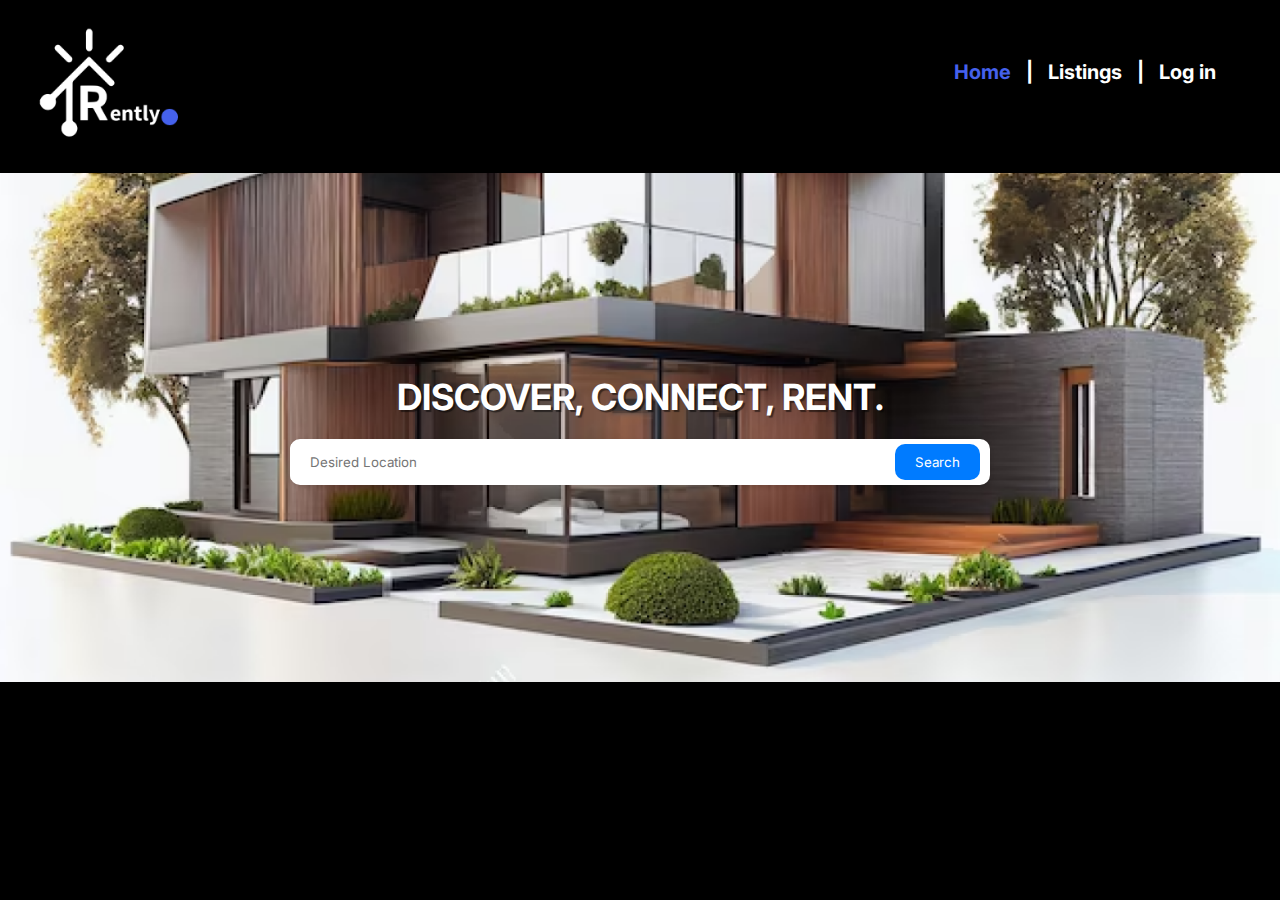
<file: redo/index.html>
<!DOCTYPE html>
<html lang="en">
<head>
    <meta charset="UTF-8">
    <meta name="viewport" content="width=device-width, initial-scale=1.0">
    <title>Rently</title>
    <link rel="stylesheet" href="/redo/style.css">
    <link href='https://unpkg.com/boxicons@2.1.4/css/boxicons.min.css' rel='stylesheet'>
</head>
<body>
    <header>
        <!-- Your header content goes here -->
        <div class="nav-elements">
            <div class="logo">
                <img src="/redo/image/logo.png" alt="Website Logo" href="/redo/index.html">
            </div>

            <div class="bx bx-menu" id="menu-icon"></div>

            <div class="nav_links">
                <a href="#home" class="active">Home</a>
                <a>|</a>
                <a href="/redo/listings.html">Listings</a>
                <a>|</a>
                <!-- <a href="#">Bookings</a>
                <a>|</a>
                <a href="#">Reviews</a>
                <a>|</a> -->
                <a href="#">Log in</a>
            </div>
    </header>
    <main>
        <!-- Your main content goes here -->
        <div class="image">
            <img
              class="modern-residential"
              src="/img/Bg.png"
            />
        </div>

        <!-- <div class="bg-text">FIND YOUR PLACE.</div>
        </div> -->
        <div class="center-container">
            <div class="bg-text-container">
                <div class="bg-text">Discover, Connect, Rent.</div>
            </div>
            <div class="search-box">
                <div class="input-container">
                    <input type="text" placeholder="Desired Location">
                    <button>Search</button>
                </div>
            </div>
        </div>
        
        <!-- <div class="bg-text-container">
            <div class="bg-text">Discover Connect Rent.</div>
        </div>
        <div class="search-box">
            <div class="input-container">
            <input type="text" placeholder="Desired Location">
            <button>Search</button>
            </div> -->

        
    </main>
    <footer>
        <!-- Your footer content goes here -->
    </footer>
</body>
</html>
</file>
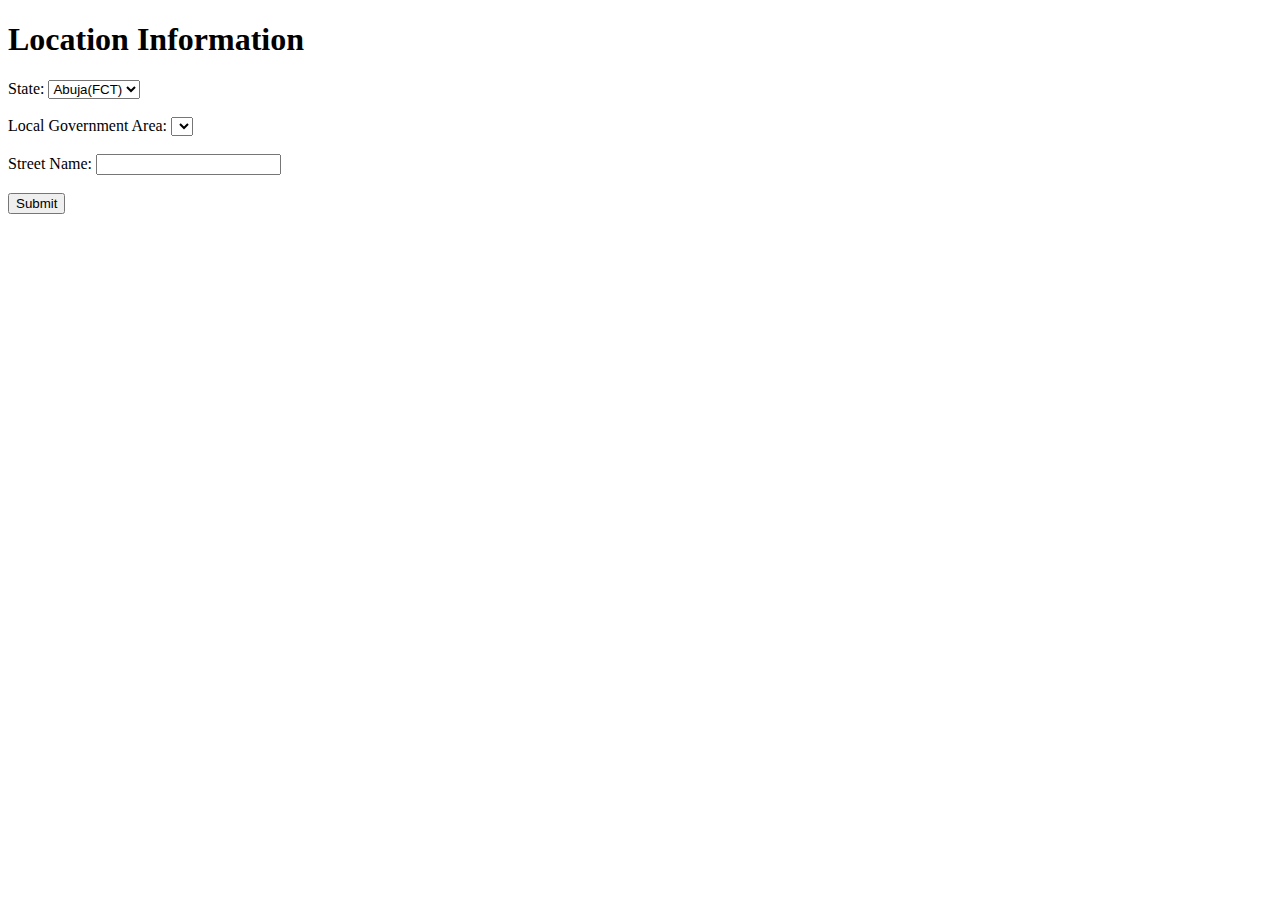
<file: listing.html>
<!DOCTYPE html>
<html>
<head>
    <title>Location Form</title>
</head>
<body>
    <h1>Location Information</h1>
    <form>
        <label for="state">State:</label>
        <select id="state" name="state">
            <!-- State options will be populated dynamically -->
        </select>
        <br><br>

        <label for="lga">Local Government Area:</label>
        <select id="lga" name="lga">
            <!-- LGAs will be populated dynamically based on the selected state -->
        </select>
        <br><br>

        <label for="street">Street Name:</label>
        <input type="text" id="street" name="street">
        <br><br>

        <input type="submit" value="Submit">
    </form>

    <script>
        const stateSelect = document.getElementById('state');
        const lgaSelect = document.getElementById('lga');

        const states = ["Abuja(FCT)", "Abia", "Adamawa", "Akwa Ibom", "Anambra", "Bauchi", "Bayelsa", "Benue", "Borno", "Cross River",
                        "Delta", "Ebonyi", "Edo", "Ekiti", "Enugu", "Gombe", "Imo", "Jigawa", "Kaduna", "Kano", "Katsina",
                        "Kebbi", "Kogi", "Kwara", "Lagos", "Nasarawa", "Niger", "Ogun", "Ondo", "Osun", "Oyo", "Plateau",
                        "Rivers", "Sokoto", "Taraba", "Yobe", "Zamfara"];

        // Populate states dropdown
        states.forEach(state => {
            const option = document.createElement('option');
            option.value = state;
            option.textContent = state;
            stateSelect.appendChild(option);
        });

        const lgasByState = {
            "Abuja(FCT)": ["Central Business District", "Garki", "Wuse", "Maitama", "Asokoro", "Utako", "Jabi",
                           "Gwarimpa", "Karu", "Kubwa", "Nyanya"],
            "Abia": ["Aba North", "Aba South", "Arochukwu", "Bende", "Ikwuano", "Isiala Ngwa North", "Isiala Ngwa South",
                        "Isuikwuato", "Obingwa", "Ohafia", "Osisioma Ngwa", "Ugwunagbo", "Ukwa East", "Ukwa West",
                        "Umuahia North", "Umuahia South", "Umu Nneochi"],
            "Adamawa": ["Demsa", "Fufore", "Ganye", "Girei", "Gombi", "Guyuk", "Hong", "Jada", "Lamurde", "Madagali",
                        "Maiha", "Mayo-Belwa", "Michika", "Mubi North", "Mubi South", "Numan", "Shelleng", "Song",
                        "Toungo", "Yola North", "Yola South"],
            "Akwa Ibom": ["Abak", "Eastern Obolo", "Eket", "Esit Eket", "Essien Udim", "Etim Ekpo", "Etinan", "Ibeno",
                        "Ibesikpo Asutan", "Ibiono Ibom", "Ika", "Ikono", "Ikot Abasi", "Ikot Ekpene", "Ini", "Itu",
                        "Mbo", "Mkpat Enin", "Nsit Atai", "Nsit Ibom", "Nsit Ubium", "Obot Akara", "Okobo", "Onna",
                        "Oron", "Oruk Anam", "Ukanafun", "Udung Uko", "Uruan", "Urue-Offong/Oruko", "Uyo"],
            "Anambra": ["Aguata", "Anambra East", "Anambra West", "Anaocha", "Awka North", "Awka South", "Ayamelum",
                        "Dunukofia", "Ekwusigo", "Idemili North", "Idemili South", "Ihiala", "Njikoka", "Nnewi North",
                        "Nnewi South", "Ogbaru", "Onitsha North", "Onitsha South", "Orumba North", "Orumba South", "Oyi"],
            "Bauchi": ["Alkaleri", "Bauchi", "Bogoro", "Darazo", "Dass", "Gamawa", "Ganjuwa", "Giade", "Itas/Gadau",
                        "Jama'are", "Katagum", "Kirfi", "Misau", "Ningi", "Shira", "Tafawa Balewa", "Toro", "Warji",
                        "Zaki"],
            "Bayelsa": ["Brass", "Ekeremor", "Kolokuma/Opokuma", "Nembe", "Ogbia", "Sagbama", "Southern Ijaw",
                        "Yenagoa"],
            "Benue": ["Ado", "Agatu", "Apa", "Buruku", "Gboko", "Guma", "Gwer East", "Gwer West", "Katsina-Ala",
                        "Konshisha", "Kwande", "Logo", "Makurdi", "Obi", "Ogbadibo", "Ohimini", "Oju", "Okpokwu",
                      "Otukpo", "Tarka", "Ukum", "Ushongo", "Vandeikya"],
            "Borno": ["Abadam", "Askira/Uba", "Bama", "Bayo", "Biu", "Chibok", "Damboa", "Dikwa", "Gubio", "Guzamala",
                      "Gwoza", "Hawul", "Jere", "Kaga", "Kala/Balge", "Konduga", "Kukawa", "Kwaya Kusar", "Mafa",
                        "Magumeri", "Maiduguri", "Marte", "Mobbar", "Monguno", "Ngala", "Nganzai", "Shani"],
            "Cross River": ["Abi", "Akamkpa", "Akpabuyo", "Bakassi", "Bekwarra", "Biase", "Boki", "Calabar Municipal",
                            "Calabar South", "Etung", "Ikom", "Obanliku", "Obubra", "Obudu", "Odukpani", "Ogoja",
                            "Yakuur", "Yakurr", "Yala"],
            "Delta": ["Aniocha North", "Aniocha South", "Bomadi", "Burutu", "Ethiope East", "Ethiope West", "Ika North East",
                      "Ika South", "Isoko North", "Isoko South", "Ndokwa East", "Ndokwa West", "Okpe", "Oshimili North",
                      "Oshimili South", "Patani", "Sapele", "Udu", "Ughelli North", "Ughelli South", "Ukwuani", "Uvwie",
                      "Warri North", "Warri South", "Warri South West"],
            "Ebonyi": ["Abakaliki", "Afikpo North", "Afikpo South", "Ebonyi", "Ezza North", "Ezza South", "Ikwo", "Ishielu",
                       "Ivo", "Izzi", "Ohaozara", "Ohaukwu", "Onicha"],
            "Edo": ["Akoko-Edo", "Egor", "Esan Central", "Esan North-East", "Esan South-East", "Esan West",
                    "Etsako Central", "Etsako East", "Etsako West", "Igueben", "Ikpoba-Okha", "Oredo", "Orhionmwon",
                    "Ovia North-East", "Ovia South-West", "Owan East", "Owan West", "Uhunmwonde"],
            "Ekiti": ["Ado Ekiti", "Efon", "Ekiti East", "Ekiti South-West", "Ekiti West", "Emure", "Ido-Osi", "Ijero",
                      "Ikere", "Ikole", "Ilejemeje", "Irepodun/Ifelodun","Ise/Orun","Moba","Oye"],

            "Enugu": ["Aninri", "Awgu", "Enugu East", "Enugu North", "Enugu South", "Ezeagu", "Igbo-Etiti", "Igbo-Eze North",
                      "Igbo-Eze South", "Isi-Uzo", "Nkanu East", "Nkanu West", "Nsukka", "Oji River", "Udenu", "Udi", "Uzo-Uwani"],
            "Gombe": ["Akko", "Balanga", "Billiri", "Dukku", "Funakaye", "Gombe", "Kaltungo", "Kwami", "Nafada", "Shongom",
                      "Yamaltu/Deba"],
            "Imo": ["Aboh-Mbaise", "Ahiazu-Mbaise", "Ehime-Mbano", "Ezinihitte", "Ideato North", "Ideato South", "Ihitte/Uboma",
                    "Ikeduru", "Isiala Mbano", "Isu", "Mbaitoli", "Ngor Okpala", "Njaba", "Nkwerre", "Nwangele", "Obowo",
                    "Oguta", "Ohaji/Egbema", "Okigwe", "Onuimo", "Orlu", "Orsu", "Oru East", "Oru West", "Owerri Municipal",
                    "Owerri North", "Owerri West"],
            "Jigawa": ["Auyo", "Babura", "Biriniwa", "Birnin Kudu", "Buji", "Dutse", "Gagarawa", "Garki", "Gumel", "Guri",
                       "Gwaram", "Gwiwa", "Hadejia", "Jahun", "Kafin Hausa", "Kaugama", "Kazaure", "Kiri Kasama", "Kiyawa",
                       "Maigatari", "Malam Madori", "Miga", "Ringim", "Roni", "Sule Tankarkar", "Taura", "Yankwashi"],
            "Kaduna": ["Birnin Gwari", "Chikun", "Giwa", "Igabi", "Ikara", "Jaba", "Jema'a", "Kachia", "Kaduna North",
                       "Kaduna South", "Kagarko", "Kajuru", "Kaura", "Kauru", "Kubau", "Kudan", "Lere", "Makarfi",
                       "Sabon Gari", "Sanga", "Soba", "Zangon Kataf", "Zaria"],
            "Kano": ["Ajingi", "Albasu", "Bagwai", "Bebeji", "Bichi", "Bunkure", "Dala", "Dambatta", "Dawakin Kudu",
                     "Dawakin Tofa", "Doguwa", "Fagge", "Gabasawa", "Garko", "Garun Mallam", "Gaya", "Gezawa", "Gwale",
                     "Gwarzo", "Kabo", "Kano Municipal", "Karaye", "Kibiya", "Kiru", "Kumbotso", "Kunchi", "Kura", "Madobi",
                     "Makoda", "Minjibir", "Nasarawa", "Rano", "Rimin Gado", "Rogo", "Shanono", "Sumaila", "Takai", "Tarauni",
                     "Tofa", "Tsanyawa", "Tudun Wada", "Ungogo", "Warawa", "Wudil"],
            "Katsina": ["Bakori", "Batagarawa", "Batsari", "Baure", "Bindawa", "Charanchi", "Danja", "Dandume", "Danmusa",
                        "Daura", "Dutsi", "Dutsin-Ma", "Faskari", "Funtua", "Ingawa", "Jibia", "Kafur", "Kaita", "Kankara",
                        "Kankia", "Katsina", "Kurfi", "Kusada", "Mai'Adua", "Malumfashi", "Mani", "Mashi", "Matazu",
                        "Musawa", "Rimi", "Sabuwa", "Safana", "Sandamu", "Zango"],
            "Kebbi": ["Aleiro", "Arewa Dandi", "Argungu", "Augie", "Bagudo", "Birnin Kebbi", "Bunza", "Dandi", "Danko/Wasagu",
                      "Fakai", "Gwandu", "Jega", "Kalgo", "Koko/Besse", "Maiyama", "Ngaski", "Sakaba", "Shanga",
                      "Suru", "Danko/Wasagu", "Yauri"],
            "Kogi": ["Adavi", "Ajaokuta", "Ankpa", "Bassa", "Dekina", "Ibaji", "Idah", "Igalamela-Odolu", "Ijumu",
                     "Kabba/Bunu", "Koton Karfe", "Lokoja", "Mopa-Muro", "Ofu", "Ogori/Magongo", "Okehi", "Okene",
                     "Olamaboro", "Omala", "Yagba East", "Yagba West"],
            "Kwara": ["Asa", "Baruten", "Edu", "Ekiti", "Ifelodun", "Ilorin East", "Ilorin South", "Ilorin West",
                      "Irepodun", "Isin", "Kaiama", "Moro", "Offa", "Oke Ero", "Oyun", "Pategi"],
            "Lagos": ["Agege", "Ajeromi-Ifelodun", "Alimosho", "Amuwo-Odofin", "Apapa", "Badagry", "Epe", "Eti-Osa",
                      "Ibeju-Lekki", "Ifako-Ijaiye", "Ikeja", "Ikorodu", "Kosofe", "Lagos Island", "Lagos Mainland",
                      "Mushin", "Ojo", "Oshodi-Isolo", "Shomolu", "Surulere"],
            "Nasarawa": ["Akwanga", "Awe", "Doma", "Karu", "Keana", "Keffi", "Kokona", "Lafia", "Nasarawa",
                         "Nassarawa-Eggon", "Obi", "Toto", "Wamba"],
            "Niger": ["Agaie", "Agwara", "Bida", "Borgu", "Bosso", "Chanchaga", "Edati", "Gbako", "Gurara", "Katcha",
                      "Kontagora", "Lapai", "Lavun", "Magama", "Mariga", "Mashegu", "Mokwa", "Munya", "Paikoro", "Rafi",
                      "Rijau", "Shiroro", "Suleja", "Tafa", "Wushishi"],
            "Ogun": ["Abeokuta North", "Abeokuta South", "Ado-Odo/Ota", "Ewekoro", "Ifo", "Ijebu East", "Ijebu North",
                     "Ijebu North East", "Ijebu Ode", "Ikenne", "Imeko Afon", "Ipokia", "Obafemi Owode", "Odeda",
                     "Odogbolu", "Remo North", "Sagamu", "Yewa North", "Yewa South", "Ogun Waterside"],
            "Ondo": ["Akoko North-East", "Akoko North-West", "Akoko South-East", "Akoko South-West", "Akure North",
                     "Akure South", "Ese Odo", "Idanre", "Ifedore", "Ilaje", "Ile Oluji/Okeigbo", "Irele", "Odigbo",
                     "Okitipupa", "Ondo East", "Ondo West", "Ose", "Owo"],
            "Osun": ["Atakumosa East", "Atakumosa West", "Ayedaade", "Ayedire", "Boluwaduro", "Boripe", "Ede North",
                     "Ede South", "Egbedore", "Ejigbo", "Ife Central", "Ife East", "Ife North", "Ife South", "Ifedayo",
                     "Ifelodun", "Ila", "Ilesa East", "Ilesa West", "Irepodun", "Irewole", "Isokan", "Iwo", "Obokun",
                     "Odo Otin", "Ola Oluwa", "Olorunda", "Oriade", "Orolu", "Osogbo"],
            "Oyo": ["Afijio", "Akinyele", "Atiba", "Atisbo", "Egbeda", "Ibadan North", "Ibadan North-East", "Ibadan North-West",
                    "Ibadan South-East", "Ibadan South-West", "Ibarapa Central", "Ibarapa East", "Ibarapa North", "Ido",
                    "Irepo", "Iseyin", "Itesiwaju", "Iwajowa", "Kajola", "Lagelu", "Ogbomoso North", "Ogbomoso South",
                    "Ogo Oluwa", "Oluyole", "Ona Ara", "Orelope", "Ori Ire", "Oyo East", "Oyo West", "Saki East",
                    "Saki West", "Surulere"],
            "Plateau": ["Barkin Ladi", "Bassa", "Bokkos", "Jos East", "Jos North", "Jos South", "Kanam", "Kanke",
                        "Langtang North", "Langtang South", "Mangu", "Mikang", "Pankshin", "Qua'an Pan", "Riyom",
                        "Shendam", "Wase"],
            "Rivers": ["Abua/Odual", "Ahoada East", "Ahoada West", "Akuku-Toru", "Andoni", "Asari-Toru", "Bonny",
                       "Degema", "Eleme", "Emohua", "Etche", "Gokana", "Ikwerre", "Khana", "Obio/Akpor", "Ogba/Egbema/Ndoni",
                       "Ogu/Bolo", "Okrika", "Omuma", "Opobo/Nkoro", "Oyigbo", "Port Harcourt", "Tai"],
            "Sokoto": ["Binji", "Bodinga", "Dange Shuni", "Gada", "Goronyo", "Gudu", "Gwadabawa", "Illela", "Isa",
                       "Kebbe", "Kware", "Rabah", "Sabon Birni", "Shagari", "Silame", "Sokoto North", "Sokoto South",
                       "Tambuwal", "Tangaza", "Tureta", "Wamako", "Wurno", "Yabo"],
            "Taraba": ["Ardo Kola", "Bali", "Donga", "Gashaka", "Gassol", "Ibi", "Jalingo", "Karim Lamido", "Kurmi",
                       "Lau", "Sardauna", "Takum", "Ussa", "Wukari", "Yorro", "Zing"],
            "Yobe": ["Bade", "Bursari", "Damaturu", "Fika", "Fune", "Geidam", "Gujba", "Gulani", "Jakusko", "Karasuwa",
                     "Machina", "Nangere", "Nguru", "Potiskum", "Tarmuwa", "Yunusari", "Yusufari"],
            "Zamfara": ["Anka", "Bakura", "Birnin Magaji/Kiyaw", "Bukkuyum", "Bungudu", "Chafe", "Gummi", "Gusau",
                        "Kaura Namoda", "Maradun", "Maru", "Shinkafi", "Talata Mafara", "Zurmi"],

        };

        stateSelect.addEventListener('change', () => {
            const selectedState = stateSelect.value;
            const lgas = lgasByState[selectedState];

            // Clear previous options
            lgaSelect.innerHTML = '';

            // Populate LGAs for the selected state
            lgas.forEach(lga => {
                const option = document.createElement('option');
                option.value = lga;
                option.textContent = lga;
                lgaSelect.appendChild(option);
            });
        });
    </script>
</body>
</html>
</file>
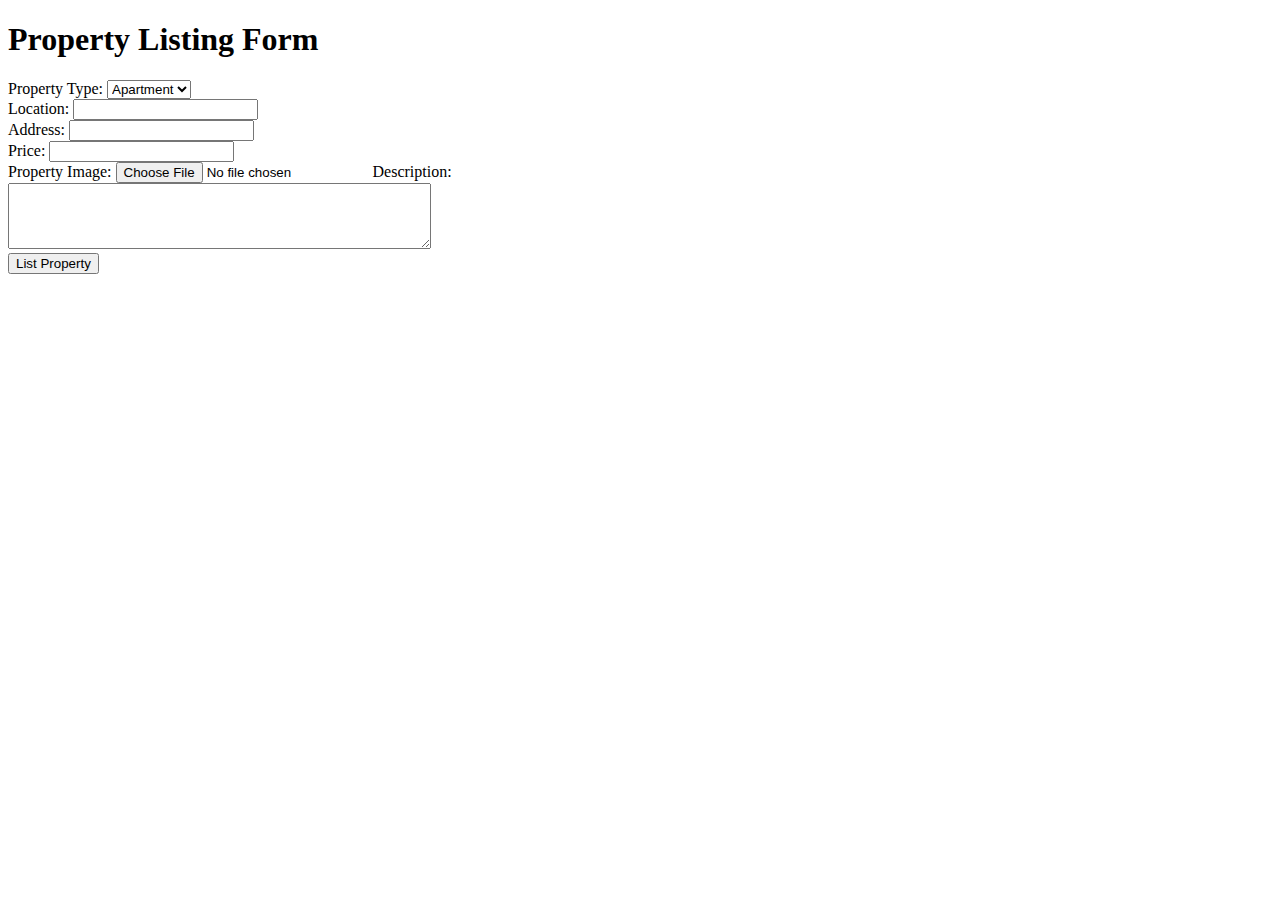
<file: property_listing.html>
<!DOCTYPE html>
<html lang="en">
<head>
    <meta charset="UTF-8">
    <meta name="viewport" content="width=device-width, initial-scale=1.0">
    <title>Property Listing Form</title>
</head>
<body>
    <h1>Property Listing Form</h1>
    <form id="propertyForm" action="submit_property.php" method="post">
        <label for="propertyType">Property Type:</label>
        <select id="propertyType" name="propertyType" required>
            <option value="apartment">Apartment</option>
            <option value="house">House</option>
            <!-- Add more property types here -->
        </select><br>

        <label for="location">Location:</label>
        <input type="text" id="location" name="location" required><br>

        <label for="address">Address:</label>
        <input type="text" id="address" name="address" required><br>

        <label for="price">Price:</label>
        <input type="number" id="price" name="price" step="0.01" required><br>

        <label for="image">Property Image:</label>
        <input type="file" id="image" name="image" accept="image/*" required>

        <label for="description">Description:</label><br>
        <textarea id="description" name="description" rows="4" cols="50"></textarea><br>

        <button type="submit">List Property</button>
    </form>

    <script>
        // You can add client-side validation here
    </script>
</body>
</html>
</file>
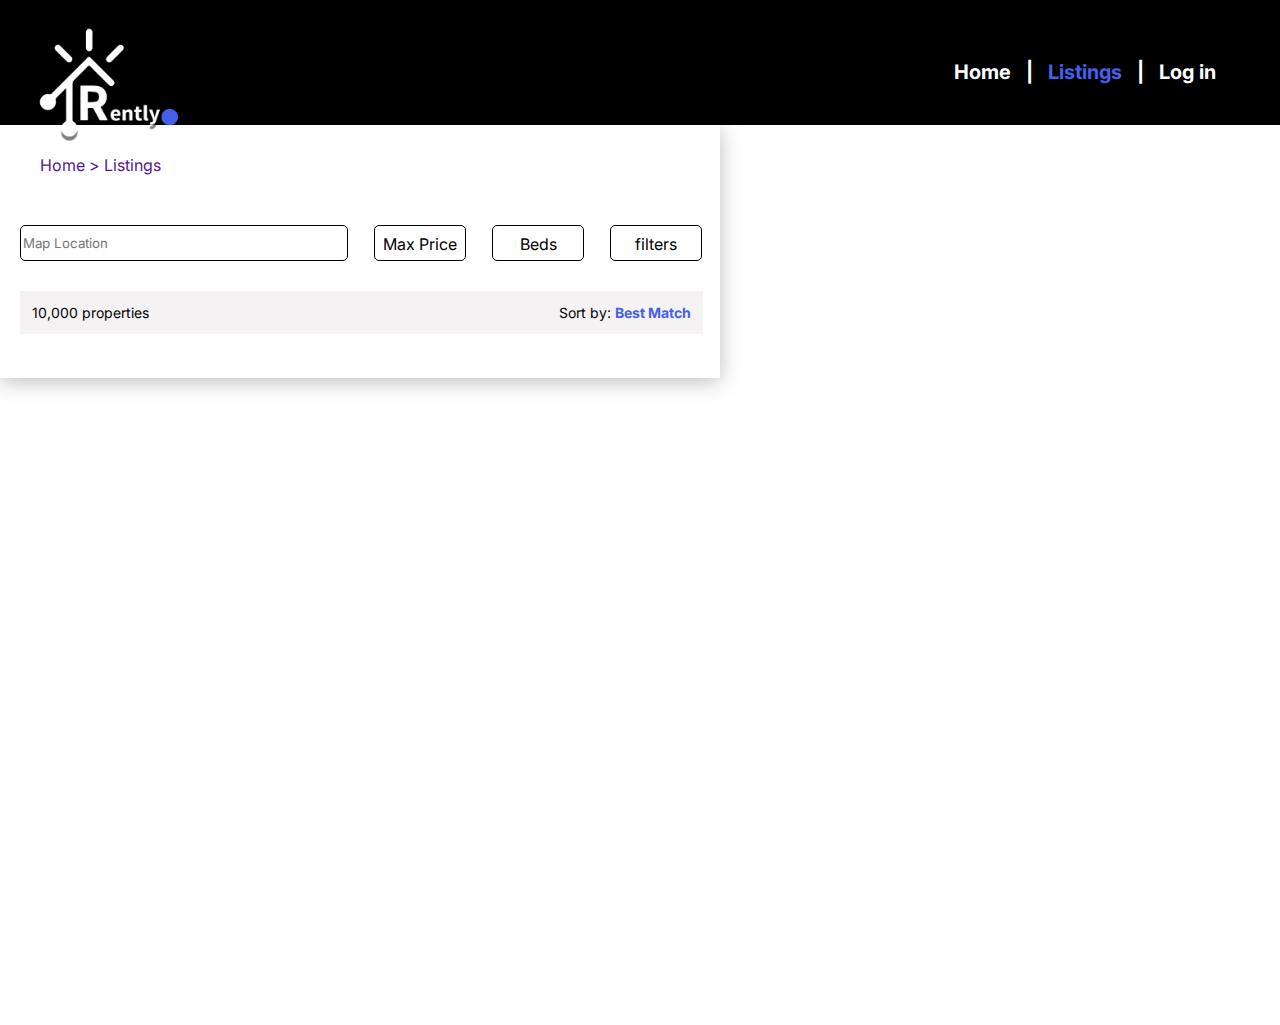
<file: redo/listings.html>
<!DOCTYPE html>
<html lang="en">
<head>
    <meta charset="UTF-8">
    <meta name="viewport" content="width=device-width, initial-scale=1.0">
    <title>Document</title>
    <link rel="stylesheet" href="/redo/style.css">
    <link href='https://unpkg.com/boxicons@2.1.4/css/boxicons.min.css' rel='stylesheet'>
</head>
<body>
    <header>
        <!-- Your header content goes here -->
        <div class="nav-elements">
            <div class="logo">
                <img src="/redo/image/logo.png" alt="Website Logo" href="/redo/index.html">
            </div>

            <div class="bx bx-menu" id="menu-icon"></div>

            <div class="nav_links">
                <a href="/redo/index.html">Home</a>
                <a>|</a>
                <a href="#listings" class="active">Listings</a>
                <a>|</a>
                <!-- <a href="#">Bookings</a>
                <a>|</a>
                <a href="#">Reviews</a>
                <a>|</a> -->
                <a href="#">Log in</a>
            </div>
    </header>
    <main>
        <!-- section for main -->
        <section class="list_map">
            <div class="lists">
                <div class="list_top">
                    <a href="" class="nav-hist">Home > Listings</a>
                    <div class="nav_items">                    
                        <input type="text" class="search" placeholder="Map Location">
                        <div class="btn-box">
                            <a href="#" class="btn">Max Price</a>
                            <a href="#" class="btn">Beds</a>
                            <a href="#" class="btn">filters</a>    
                        </div>
                    </div>
                    <div class="info">
                        <p>10,000 properties</p>
                        <p>Sort by: <span>Best Match</span></p>
                    </div>
                </div>
                <div class="list_down"></div>
            </div>
            <div class="map"></div>
        </section>
    </main>
</body>
</html>
</file>
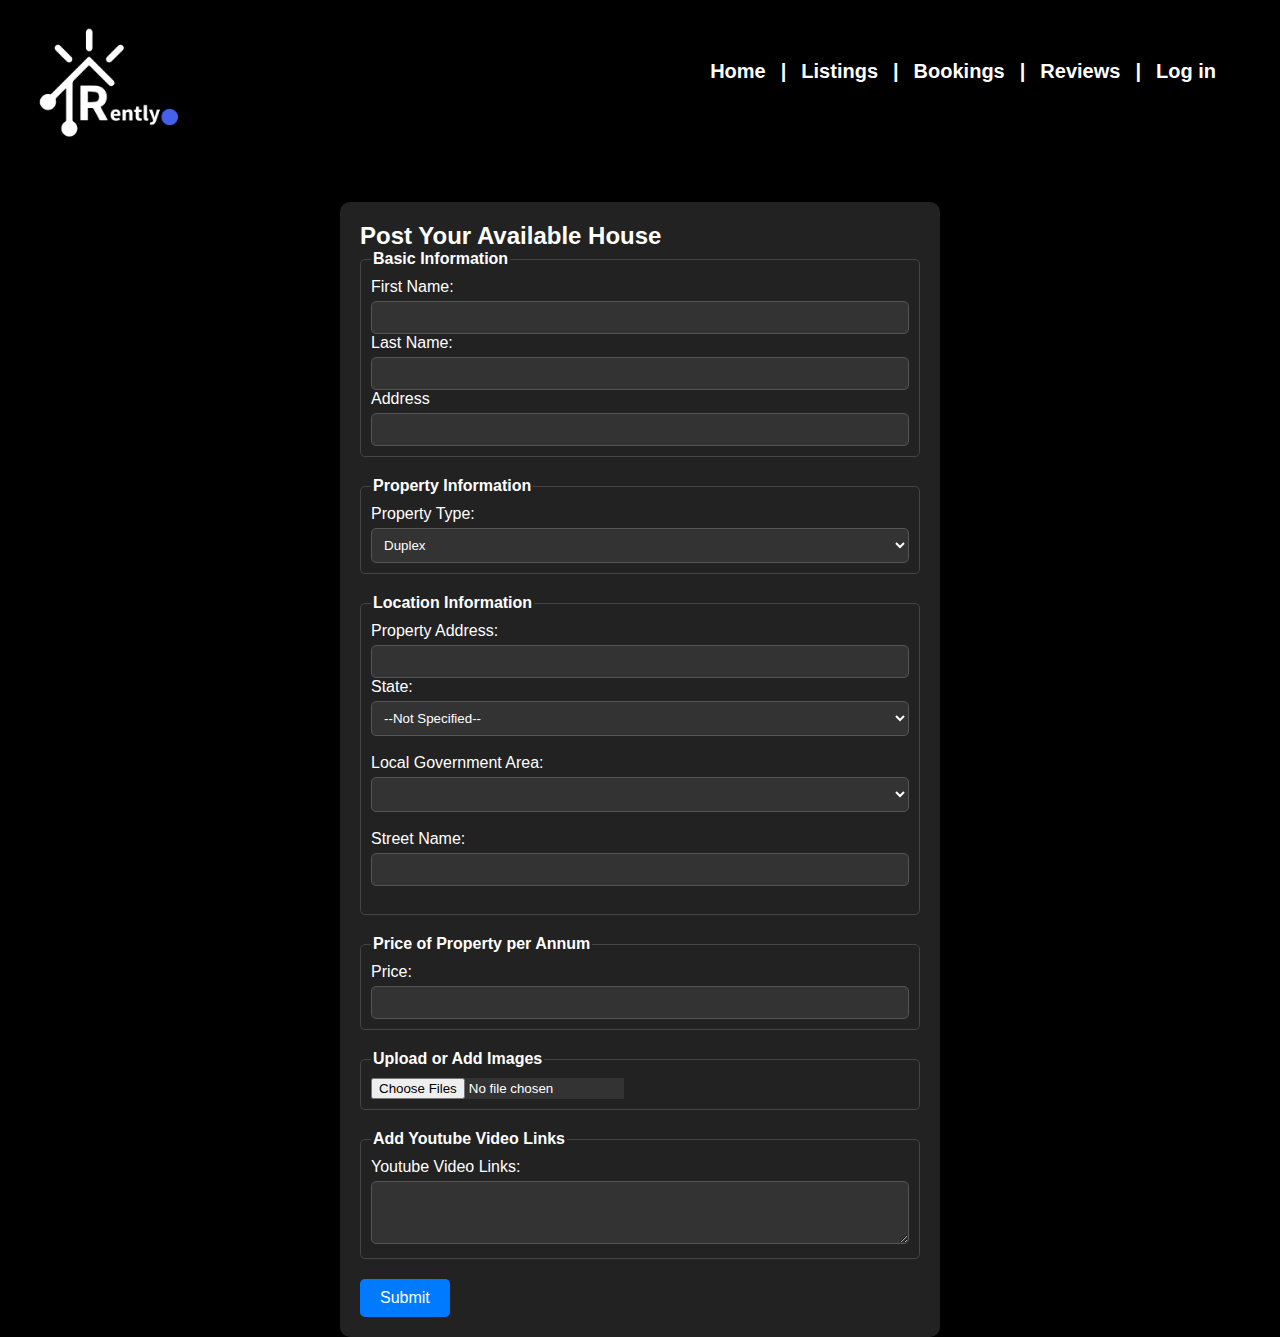
<file: redo/PropertyForm.html>
<!DOCTYPE html>
<html lang="en">
<head>
    <meta charset="UTF-8">
    <meta name="viewport" content="width=device-width, initial-scale=1.0">
    <title>Landlord Property Form</title>
    <link rel="stylesheet" href="/redo/PropertyForm.css">
</head>
<body>
    <header>
        <!-- Your header content goes here -->
        <div class="nav-elements">
            <div class="logo">
                <img src="/redo/logo.png" alt="Website Logo" href="/redo/index.html">
            </div>

            <div class="bx bx-menu" id="menu-icon"></div>

            <div class="nav_links">
                <a href="#home" class="active">Home</a>
                <a>|</a>
                <a href="#">Listings</a>
                <a>|</a>
                <a href="#">Bookings</a>
                <a>|</a>
                <a href="#">Reviews</a>
                <a>|</a>
                <a href="#">Log in</a>
            </div>
    </header>



    <form class="property-form">
        <h2>Post Your Available House</h2>

        <!-- Basic Information -->
        <fieldset>
            <legend>Basic Information</legend>
            <label for="first-name">First Name:</label>
            <input type="text" id="first-name" name="first-name" required>
    
            <label for="last-name">Last Name:</label>
            <input type="text" id="last-name" name="last-name" required>
    
            <label for="landlord-name">Address</label>
            <input type="text" id="landlord-name" name="landlord-name" required>
            <!-- Add more basic information fields here -->
        </fieldset>

        <!-- Property Information -->
        <fieldset>
            <legend>Property Information</legend>
            <label for="property-type">Property Type:</label>
            <select id="property-type" name="property-type">
                <option value="duplex">Duplex</option>
                <option value="bongalow">Bongalo</option>
                <option value="apartment">Apartment</option>
                <!-- Add more property type options here -->
            </select>
            <!-- <label for="numberofbeds">Number of Beds:</label>
            <select id="numberofbes" name="numberofbeds">
                <option value="duplex">1</option>
                <option value="bongalow">2</option>
                <option value="apartment">3</option>
                <option value="apartment">4</option>
                <option value="apartment">5</option>
                <option value="apartment">Other</option> -->

            <!-- Add more property information fields here -->
        </fieldset>

        <!-- Location Information -->
        <fieldset>
            <legend>Location Information</legend>
            <label for="location">Property Address:</label>
            <input type="text" id="location" name="location" required>

            <label for="state">State:</label>
            <select id="state" name="state">
                <!-- State options will be populated dynamically -->
            </select>
            <br><br>
    
            <label for="lga">Local Government Area:</label>
            <select id="lga" name="lga">
                <!-- LGAs will be populated dynamically based on the selected state -->
            </select>
            <br><br>
    
            <label for="street">Street Name:</label>
            <input type="text" id="street" name="street">
            <br><br>

            <!-- Add more location information fields here -->
        </fieldset>

        <!-- Price Information -->
        <fieldset>
            <legend>Price of Property per Annum</legend>
            <label for="price">Price:</label>
            <input type="number" id="price" name="price" required>

            <!-- Add more price information fields here -->
        </fieldset>

        <!-- Image Upload -->
        <fieldset>
            <legend>Upload or Add Images</legend>
            <input type="file" id="image-upload" name="image-upload" accept="image/*" multiple>
        </fieldset>

        <!-- Youtube Video Links -->
        <fieldset>
            <legend>Add Youtube Video Links</legend>
            <label for="youtube-links">Youtube Video Links:</label>
            <textarea id="youtube-links" name="youtube-links" rows="3"></textarea>
        </fieldset>

        <!-- Submit Button -->
        <button type="submit">Submit</button>
    </form>    
    
    <script>
        const stateSelect = document.getElementById('state');
        const lgaSelect = document.getElementById('lga');

        const states = ["--Not Specified--","Abuja(FCT)", "Abia", "Adamawa", "Akwa Ibom", "Anambra", "Bauchi", "Bayelsa", "Benue", "Borno", "Cross River",
                        "Delta", "Ebonyi", "Edo", "Ekiti", "Enugu", "Gombe", "Imo", "Jigawa", "Kaduna", "Kano", "Katsina",
                        "Kebbi", "Kogi", "Kwara", "Lagos", "Nasarawa", "Niger", "Ogun", "Ondo", "Osun", "Oyo", "Plateau",
                        "Rivers", "Sokoto", "Taraba", "Yobe", "Zamfara"];

        // Populate states dropdown
        states.forEach(state => {
            const option = document.createElement('option');
            option.value = state;
            option.textContent = state;
            stateSelect.appendChild(option);
        });

        const lgasByState = {
            "Abuja(FCT)": ["Central Business District", "Garki", "Wuse", "Maitama", "Asokoro", "Utako", "Jabi",
                           "Gwarimpa", "Karu", "Kubwa", "Nyanya"],
            "Abia": ["Aba North", "Aba South", "Arochukwu", "Bende", "Ikwuano", "Isiala Ngwa North", "Isiala Ngwa South",
                        "Isuikwuato", "Obingwa", "Ohafia", "Osisioma Ngwa", "Ugwunagbo", "Ukwa East", "Ukwa West",
                        "Umuahia North", "Umuahia South", "Umu Nneochi"],
            "Adamawa": ["Demsa", "Fufore", "Ganye", "Girei", "Gombi", "Guyuk", "Hong", "Jada", "Lamurde", "Madagali",
                        "Maiha", "Mayo-Belwa", "Michika", "Mubi North", "Mubi South", "Numan", "Shelleng", "Song",
                        "Toungo", "Yola North", "Yola South"],
            "Akwa Ibom": ["Abak", "Eastern Obolo", "Eket", "Esit Eket", "Essien Udim", "Etim Ekpo", "Etinan", "Ibeno",
                        "Ibesikpo Asutan", "Ibiono Ibom", "Ika", "Ikono", "Ikot Abasi", "Ikot Ekpene", "Ini", "Itu",
                        "Mbo", "Mkpat Enin", "Nsit Atai", "Nsit Ibom", "Nsit Ubium", "Obot Akara", "Okobo", "Onna",
                        "Oron", "Oruk Anam", "Ukanafun", "Udung Uko", "Uruan", "Urue-Offong/Oruko", "Uyo"],
            "Anambra": ["Aguata", "Anambra East", "Anambra West", "Anaocha", "Awka North", "Awka South", "Ayamelum",
                        "Dunukofia", "Ekwusigo", "Idemili North", "Idemili South", "Ihiala", "Njikoka", "Nnewi North",
                        "Nnewi South", "Ogbaru", "Onitsha North", "Onitsha South", "Orumba North", "Orumba South", "Oyi"],
            "Bauchi": ["Alkaleri", "Bauchi", "Bogoro", "Darazo", "Dass", "Gamawa", "Ganjuwa", "Giade", "Itas/Gadau",
                        "Jama'are", "Katagum", "Kirfi", "Misau", "Ningi", "Shira", "Tafawa Balewa", "Toro", "Warji",
                        "Zaki"],
            "Bayelsa": ["Brass", "Ekeremor", "Kolokuma/Opokuma", "Nembe", "Ogbia", "Sagbama", "Southern Ijaw",
                        "Yenagoa"],
            "Benue": ["Ado", "Agatu", "Apa", "Buruku", "Gboko", "Guma", "Gwer East", "Gwer West", "Katsina-Ala",
                        "Konshisha", "Kwande", "Logo", "Makurdi", "Obi", "Ogbadibo", "Ohimini", "Oju", "Okpokwu",
                      "Otukpo", "Tarka", "Ukum", "Ushongo", "Vandeikya"],
            "Borno": ["Abadam", "Askira/Uba", "Bama", "Bayo", "Biu", "Chibok", "Damboa", "Dikwa", "Gubio", "Guzamala",
                      "Gwoza", "Hawul", "Jere", "Kaga", "Kala/Balge", "Konduga", "Kukawa", "Kwaya Kusar", "Mafa",
                        "Magumeri", "Maiduguri", "Marte", "Mobbar", "Monguno", "Ngala", "Nganzai", "Shani"],
            "Cross River": ["Abi", "Akamkpa", "Akpabuyo", "Bakassi", "Bekwarra", "Biase", "Boki", "Calabar Municipal",
                            "Calabar South", "Etung", "Ikom", "Obanliku", "Obubra", "Obudu", "Odukpani", "Ogoja",
                            "Yakuur", "Yakurr", "Yala"],
            "Delta": ["Aniocha North", "Aniocha South", "Bomadi", "Burutu", "Ethiope East", "Ethiope West", "Ika North East",
                      "Ika South", "Isoko North", "Isoko South", "Ndokwa East", "Ndokwa West", "Okpe", "Oshimili North",
                      "Oshimili South", "Patani", "Sapele", "Udu", "Ughelli North", "Ughelli South", "Ukwuani", "Uvwie",
                      "Warri North", "Warri South", "Warri South West"],
            "Ebonyi": ["Abakaliki", "Afikpo North", "Afikpo South", "Ebonyi", "Ezza North", "Ezza South", "Ikwo", "Ishielu",
                       "Ivo", "Izzi", "Ohaozara", "Ohaukwu", "Onicha"],
            "Edo": ["Akoko-Edo", "Egor", "Esan Central", "Esan North-East", "Esan South-East", "Esan West",
                    "Etsako Central", "Etsako East", "Etsako West", "Igueben", "Ikpoba-Okha", "Oredo", "Orhionmwon",
                    "Ovia North-East", "Ovia South-West", "Owan East", "Owan West", "Uhunmwonde"],
            "Ekiti": ["Ado Ekiti", "Efon", "Ekiti East", "Ekiti South-West", "Ekiti West", "Emure", "Ido-Osi", "Ijero",
                      "Ikere", "Ikole", "Ilejemeje", "Irepodun/Ifelodun","Ise/Orun","Moba","Oye"],

            "Enugu": ["Aninri", "Awgu", "Enugu East", "Enugu North", "Enugu South", "Ezeagu", "Igbo-Etiti", "Igbo-Eze North",
                      "Igbo-Eze South", "Isi-Uzo", "Nkanu East", "Nkanu West", "Nsukka", "Oji River", "Udenu", "Udi", "Uzo-Uwani"],
            "Gombe": ["Akko", "Balanga", "Billiri", "Dukku", "Funakaye", "Gombe", "Kaltungo", "Kwami", "Nafada", "Shongom",
                      "Yamaltu/Deba"],
            "Imo": ["Aboh-Mbaise", "Ahiazu-Mbaise", "Ehime-Mbano", "Ezinihitte", "Ideato North", "Ideato South", "Ihitte/Uboma",
                    "Ikeduru", "Isiala Mbano", "Isu", "Mbaitoli", "Ngor Okpala", "Njaba", "Nkwerre", "Nwangele", "Obowo",
                    "Oguta", "Ohaji/Egbema", "Okigwe", "Onuimo", "Orlu", "Orsu", "Oru East", "Oru West", "Owerri Municipal",
                    "Owerri North", "Owerri West"],
            "Jigawa": ["Auyo", "Babura", "Biriniwa", "Birnin Kudu", "Buji", "Dutse", "Gagarawa", "Garki", "Gumel", "Guri",
                       "Gwaram", "Gwiwa", "Hadejia", "Jahun", "Kafin Hausa", "Kaugama", "Kazaure", "Kiri Kasama", "Kiyawa",
                       "Maigatari", "Malam Madori", "Miga", "Ringim", "Roni", "Sule Tankarkar", "Taura", "Yankwashi"],
            "Kaduna": ["Birnin Gwari", "Chikun", "Giwa", "Igabi", "Ikara", "Jaba", "Jema'a", "Kachia", "Kaduna North",
                       "Kaduna South", "Kagarko", "Kajuru", "Kaura", "Kauru", "Kubau", "Kudan", "Lere", "Makarfi",
                       "Sabon Gari", "Sanga", "Soba", "Zangon Kataf", "Zaria"],
            "Kano": ["Ajingi", "Albasu", "Bagwai", "Bebeji", "Bichi", "Bunkure", "Dala", "Dambatta", "Dawakin Kudu",
                     "Dawakin Tofa", "Doguwa", "Fagge", "Gabasawa", "Garko", "Garun Mallam", "Gaya", "Gezawa", "Gwale",
                     "Gwarzo", "Kabo", "Kano Municipal", "Karaye", "Kibiya", "Kiru", "Kumbotso", "Kunchi", "Kura", "Madobi",
                     "Makoda", "Minjibir", "Nasarawa", "Rano", "Rimin Gado", "Rogo", "Shanono", "Sumaila", "Takai", "Tarauni",
                     "Tofa", "Tsanyawa", "Tudun Wada", "Ungogo", "Warawa", "Wudil"],
            "Katsina": ["Bakori", "Batagarawa", "Batsari", "Baure", "Bindawa", "Charanchi", "Danja", "Dandume", "Danmusa",
                        "Daura", "Dutsi", "Dutsin-Ma", "Faskari", "Funtua", "Ingawa", "Jibia", "Kafur", "Kaita", "Kankara",
                        "Kankia", "Katsina", "Kurfi", "Kusada", "Mai'Adua", "Malumfashi", "Mani", "Mashi", "Matazu",
                        "Musawa", "Rimi", "Sabuwa", "Safana", "Sandamu", "Zango"],
            "Kebbi": ["Aleiro", "Arewa Dandi", "Argungu", "Augie", "Bagudo", "Birnin Kebbi", "Bunza", "Dandi", "Danko/Wasagu",
                      "Fakai", "Gwandu", "Jega", "Kalgo", "Koko/Besse", "Maiyama", "Ngaski", "Sakaba", "Shanga",
                      "Suru", "Danko/Wasagu", "Yauri"],
            "Kogi": ["Adavi", "Ajaokuta", "Ankpa", "Bassa", "Dekina", "Ibaji", "Idah", "Igalamela-Odolu", "Ijumu",
                     "Kabba/Bunu", "Koton Karfe", "Lokoja", "Mopa-Muro", "Ofu", "Ogori/Magongo", "Okehi", "Okene",
                     "Olamaboro", "Omala", "Yagba East", "Yagba West"],
            "Kwara": ["Asa", "Baruten", "Edu", "Ekiti", "Ifelodun", "Ilorin East", "Ilorin South", "Ilorin West",
                      "Irepodun", "Isin", "Kaiama", "Moro", "Offa", "Oke Ero", "Oyun", "Pategi"],
            "Lagos": ["Agege", "Ajeromi-Ifelodun", "Alimosho", "Amuwo-Odofin", "Apapa", "Badagry", "Epe", "Eti-Osa",
                      "Ibeju-Lekki", "Ifako-Ijaiye", "Ikeja", "Ikorodu", "Kosofe", "Lagos Island", "Lagos Mainland",
                      "Mushin", "Ojo", "Oshodi-Isolo", "Shomolu", "Surulere"],
            "Nasarawa": ["Akwanga", "Awe", "Doma", "Karu", "Keana", "Keffi", "Kokona", "Lafia", "Nasarawa",
                         "Nassarawa-Eggon", "Obi", "Toto", "Wamba"],
            "Niger": ["Agaie", "Agwara", "Bida", "Borgu", "Bosso", "Chanchaga", "Edati", "Gbako", "Gurara", "Katcha",
                      "Kontagora", "Lapai", "Lavun", "Magama", "Mariga", "Mashegu", "Mokwa", "Munya", "Paikoro", "Rafi",
                      "Rijau", "Shiroro", "Suleja", "Tafa", "Wushishi"],
            "Ogun": ["Abeokuta North", "Abeokuta South", "Ado-Odo/Ota", "Ewekoro", "Ifo", "Ijebu East", "Ijebu North",
                     "Ijebu North East", "Ijebu Ode", "Ikenne", "Imeko Afon", "Ipokia", "Obafemi Owode", "Odeda",
                     "Odogbolu", "Remo North", "Sagamu", "Yewa North", "Yewa South", "Ogun Waterside"],
            "Ondo": ["Akoko North-East", "Akoko North-West", "Akoko South-East", "Akoko South-West", "Akure North",
                     "Akure South", "Ese Odo", "Idanre", "Ifedore", "Ilaje", "Ile Oluji/Okeigbo", "Irele", "Odigbo",
                     "Okitipupa", "Ondo East", "Ondo West", "Ose", "Owo"],
            "Osun": ["Atakumosa East", "Atakumosa West", "Ayedaade", "Ayedire", "Boluwaduro", "Boripe", "Ede North",
                     "Ede South", "Egbedore", "Ejigbo", "Ife Central", "Ife East", "Ife North", "Ife South", "Ifedayo",
                     "Ifelodun", "Ila", "Ilesa East", "Ilesa West", "Irepodun", "Irewole", "Isokan", "Iwo", "Obokun",
                     "Odo Otin", "Ola Oluwa", "Olorunda", "Oriade", "Orolu", "Osogbo"],
            "Oyo": ["Afijio", "Akinyele", "Atiba", "Atisbo", "Egbeda", "Ibadan North", "Ibadan North-East", "Ibadan North-West",
                    "Ibadan South-East", "Ibadan South-West", "Ibarapa Central", "Ibarapa East", "Ibarapa North", "Ido",
                    "Irepo", "Iseyin", "Itesiwaju", "Iwajowa", "Kajola", "Lagelu", "Ogbomoso North", "Ogbomoso South",
                    "Ogo Oluwa", "Oluyole", "Ona Ara", "Orelope", "Ori Ire", "Oyo East", "Oyo West", "Saki East",
                    "Saki West", "Surulere"],
            "Plateau": ["Barkin Ladi", "Bassa", "Bokkos", "Jos East", "Jos North", "Jos South", "Kanam", "Kanke",
                        "Langtang North", "Langtang South", "Mangu", "Mikang", "Pankshin", "Qua'an Pan", "Riyom",
                        "Shendam", "Wase"],
            "Rivers": ["Abua/Odual", "Ahoada East", "Ahoada West", "Akuku-Toru", "Andoni", "Asari-Toru", "Bonny",
                       "Degema", "Eleme", "Emohua", "Etche", "Gokana", "Ikwerre", "Khana", "Obio/Akpor", "Ogba/Egbema/Ndoni",
                       "Ogu/Bolo", "Okrika", "Omuma", "Opobo/Nkoro", "Oyigbo", "Port Harcourt", "Tai"],
            "Sokoto": ["Binji", "Bodinga", "Dange Shuni", "Gada", "Goronyo", "Gudu", "Gwadabawa", "Illela", "Isa",
                       "Kebbe", "Kware", "Rabah", "Sabon Birni", "Shagari", "Silame", "Sokoto North", "Sokoto South",
                       "Tambuwal", "Tangaza", "Tureta", "Wamako", "Wurno", "Yabo"],
            "Taraba": ["Ardo Kola", "Bali", "Donga", "Gashaka", "Gassol", "Ibi", "Jalingo", "Karim Lamido", "Kurmi",
                       "Lau", "Sardauna", "Takum", "Ussa", "Wukari", "Yorro", "Zing"],
            "Yobe": ["Bade", "Bursari", "Damaturu", "Fika", "Fune", "Geidam", "Gujba", "Gulani", "Jakusko", "Karasuwa",
                     "Machina", "Nangere", "Nguru", "Potiskum", "Tarmuwa", "Yunusari", "Yusufari"],
            "Zamfara": ["Anka", "Bakura", "Birnin Magaji/Kiyaw", "Bukkuyum", "Bungudu", "Chafe", "Gummi", "Gusau",
                        "Kaura Namoda", "Maradun", "Maru", "Shinkafi", "Talata Mafara", "Zurmi"],

        };

        stateSelect.addEventListener('change', () => {
            const selectedState = stateSelect.value;
            const lgas = lgasByState[selectedState];

            // Clear previous options
            lgaSelect.innerHTML = '';

            // Populate LGAs for the selected state
            lgas.forEach(lga => {
                const option = document.createElement('option');
                option.value = lga;
                option.textContent = lga;
                lgaSelect.appendChild(option);
            });
        });
    </script>


</body>
</html>
</file>
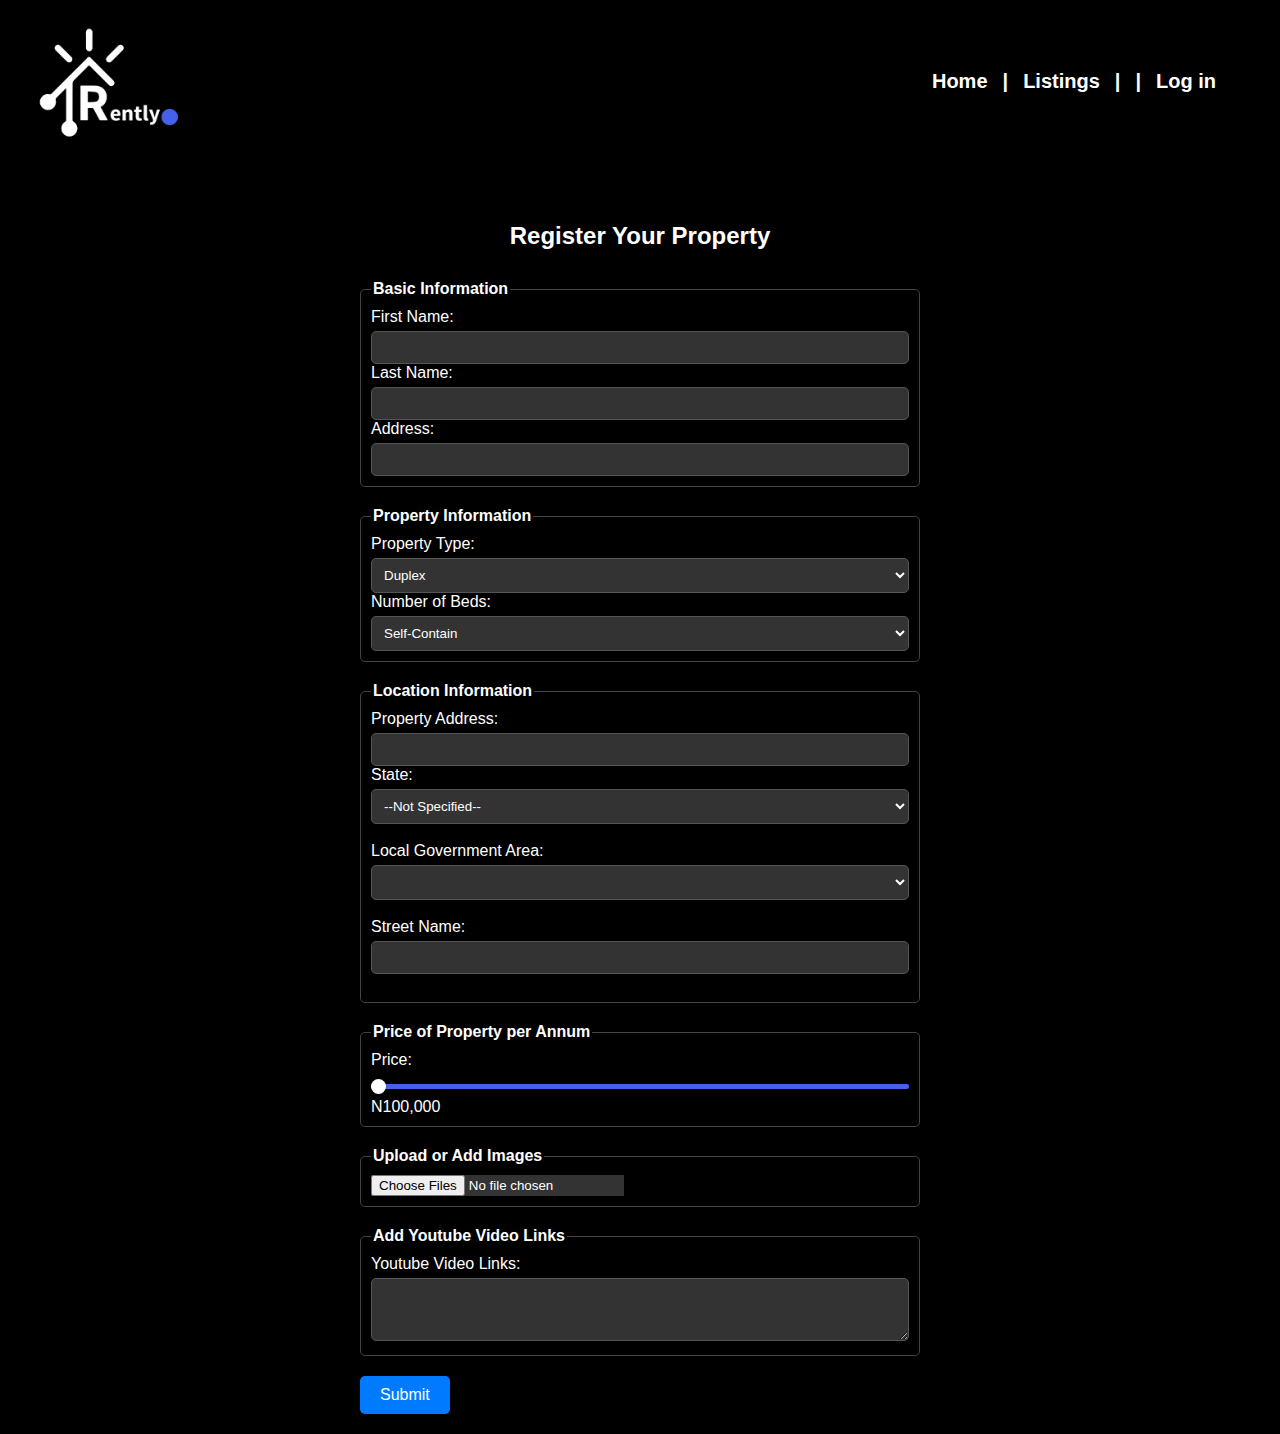
<file: redo/PropertyForm/PropertyForm.html>
<!DOCTYPE html>
<html lang="en">
<head>
    <meta charset="UTF-8">
    <meta name="viewport" content="width=device-width, initial-scale=1.0">
    <title>Landlord Property Form</title>
    <link rel="stylesheet" href="/redo/PropertyForm/PropertyForm.css">
</head>
<body>
    <header>
        <!-- Your header content goes here -->
        <div class="nav-elements">
            <div class="logo">
                <img src="/redo/image/logo.png" alt="Website Logo" href="/redo/index.html">
            </div>

            <div class="bx bx-menu" id="menu-icon"></div>

            <div class="nav_links">
                <a href="/redo/index.html" class="inactive">Home</a>
                <a>|</a>
                <a href="#">Listings</a>
                <a>|</a>
                <!-- <a href="#">Bookings</a>
                <a>|</a>
                <a href="#">Reviews</a> -->
                <a>|</a>
                <a href="#">Log in</a>
            </div>
    </header>



    <form class="property-form">
        <h2>Register Your Property</h2>

        <!-- Basic Information -->
        <fieldset>
            <legend>Basic Information</legend>
            <label for="first-name">First Name:</label>
            <input type="text" id="first-name" name="first-name" required>
    
            <label for="last-name">Last Name:</label>
            <input type="text" id="last-name" name="last-name" required>
    
            <label for="landlord-name">Address:</label>
            <input type="text" id="landlord-name" name="landlord-name" required>
            <!-- Add more basic information fields here -->
        </fieldset>

        <!-- Property Information -->
        <fieldset>
            <legend>Property Information</legend>
            <label for="property-type">Property Type:</label>
            <select id="property-type" name="property-type">
                <option value="duplex">Duplex</option>
                <option value="bongalow">Bongalo</option>
                <option value="apartment">Apartment</option>
                <!-- Add more property type options here -->
            </select>

            <label for="numberofbeds">Number of Beds:</label>
            <select id="numberofbeds" name="numberofbeds">
                <option value="selfcontain">Self-Contain</option>
                <option value="1">1</option>
                <option value="2">2</option>
                <option value="3">3</option>
                <option value="4">4</option>
                <option value="5">5</option>
                <option value="other">Other</option>
            </select>

            <!-- Add more property information fields here -->
        </fieldset>

        <!-- Location Information -->
        <fieldset>
            <legend>Location Information</legend>
            <label for="location">Property Address:</label>
            <input type="text" id="location" name="location" required>

            <label for="state">State:</label>
            <select id="state" name="state">
                <!-- State options will be populated dynamically -->
            </select>
            <br><br>
    
            <label for="lga">Local Government Area:</label>
            <select id="lga" name="lga">
                <!-- LGAs will be populated dynamically based on the selected state -->
            </select>
            <br><br>
    
            <label for="street">Street Name:</label>
            <input type="text" id="street" name="street">
            <br><br>

            <!-- Add more location information fields here -->
        </fieldset>

        <!-- Price Information -->
        <fieldset>
            <!-- <legend>Price of Property per Annum</legend>
            <label for="price">Price:</label>
            <input type="number" id="price" name="price" required> -->

            <legend>Price of Property per Annum</legend>
            <label for="price">Price:</label>
            <input type="range" id="price" name="price" min="100000" max="1000000" step="1000" value="100000">
            <output for="price" id="price-output">N100,000</output>

            <!-- Add more price information fields here -->
        </fieldset>

        <!-- Image Upload -->
        <fieldset>
            <legend>Upload or Add Images</legend>
            <input type="file" id="image-upload" name="image-upload" accept="image/*" multiple>
        </fieldset>

        <!-- Youtube Video Links -->
        <fieldset>
            <legend>Add Youtube Video Links</legend>
            <label for="youtube-links">Youtube Video Links:</label>
            <textarea id="youtube-links" name="youtube-links" rows="3"></textarea>
        </fieldset>

        <!-- Submit Button -->
        <button type="submit">Submit</button>
    </form>    
    <script src="/redo/PropertyForm/PropertyForm.js"></script>


</body>
</html>
</file>
<file: redo/style.css>
@import url('https://fonts.googleapis.com/css2?family=Inter:wght@100;200;300;400;500;600;700;800;900&display=swap');

body {
    background-color: #000000; /* Hexadecimal value for black */
    margin: 0; /* Reset default margin to remove spacing */
    padding: 0; /* Reset default padding to remove spacing */
    color: #ffffff; /* Set text color to white for better contrast */
}

*{
    margin: 0;
    font-family: 'Inter', sans-serif;
    box-sizing: border-box;
    text-decoration: none;
    border: none;
    outline: none;
    scroll-behavior: smooth;  
}

.nav-elements{
    display: flex;
    flex-direction: row;
    justify-content: space-between;

}

#menu-icon{
    font-size: 3.6rem;
    color: lightseagreen;
    cursor: pointer;
    display: none;
}

.nav_links{
    display: flex; /* Use flex display to arrange links in a row */
    gap: 15px; /* Add a gap of 20px between links */
    margin-top: 60px;
    margin-right: 4rem;
}

.nav_links a{
    text-decoration: none; /* Remove underlines from links */
    font-weight: bold; /* Set link text to bold */
    color: #ffffff;
    font-weight: 700;
    font-size: 20px;
    letter-spacing: 0;
    line-height: normal;
}

.nav_links a:hover,
.nav_links a.active {
    color: #4561EC;
}

.logo img{
    width: 200px;
    height: auto;
    z-index: 2;   
}


.image {
    display: flex;
    justify-content: center;
    align-items: center;
    height: 50vh; /* Half of the viewport height */
    z-index: 1;
}

.modern-residential {
    width: 100%;
    height: auto;
    max-height: 144.7%; /* Limits the image height to half of the parent container's height */
    z-index: -1;
}

.center-container {
    position: absolute;
    top: 45%; /* Vertically center the container */
    left: 50%; /* Horizontally center the container */
    transform: translate(-50%, -50%); /*Center the container perfectly */
    text-align: center; /* Center text within the container */
    z-index: 2; /* Bring the content to the front */
}

.bg-text-container {
    text-align: center;
    padding-top: 50px;
}

.bg-text {
    font-size: 36px;
    font-weight: bold;
    color: white;
    text-transform: uppercase;
    text-shadow: 2px 2px 1px rgba(0, 0, 0, 0.5);
}

.search-box {
    text-align: center;
    margin-top: 20px;
    width: 700px;
}

.input-container {
    display: flex;
    align-items: center;
    justify-content: center;
    background-color: white;
    border-radius: 10px;
    overflow: hidden;
    box-shadow: 0 2px 4px rgba(0, 0, 0, 0.1);
}

.input-container input[type="text"],
.input-container button {
    padding: 10px 20px;
    border: none;
    display: inline-block;
}

.input-container input[type="text"] {
    flex: 1;
    border: none;
    outline: none;
    margin-right: -10px;
}

.input-container button {
    background-color: #007BFF;
    color: white;
    cursor: pointer;
    border-top-right-radius: 10px;
    border-bottom-right-radius: 10px;
    border-top-left-radius: 10px;
    border-bottom-left-radius: 10px;
    border: none;
    transition: background-color 0.3s, color 0.3s;
    margin: 5px 10px 5px;
}

.input-container button:hover {
    background-color: black;
    color: white;
} 

/* This section is for listings */

.list_map{
    position: absolute;
    top: 125px;
    background: white;
    width: 100%;
    height: 100%;
    z-index: -1;

}


.list_top{
    width: 720px;
    height: 253px;
    flex-shrink: 0;
    background: #FFF;
    box-shadow: 0px 4px 20px 0px rgba(0, 0, 0, 0.25);
}

.nav-hist{
   position: absolute;
   top: 30px;
   left: 40px;
}

.nav_items{
    display: flex;
    flex-direction: row;
    position: relative;
    top: 100px;
    left: 20px;
    gap: 26px;
}

.search{
    width: 328px;
    height: 36px;
    border-radius: 5px;
    border: 1px solid #000;
}

/* .btn-box .btn{
    display: inline-flex;
    border-radius: 5px;
    border: 1px solid #000;
    justify-content: center;
    align-items: center;
    
} */

.btn-box {
    position: relative;
    display: flex;    
    width: 328px;
    height: 36px;
    gap: 26px;
 }

.btn{
    display: inline-block;
    width: 328px;
    height: 36px;
    background-color: white;
    color: black;
    text-align: center;
    line-height: 36px;
    text-decoration: none;
    border-radius: 5px;
    border: 1px solid #000;
    cursor: pointer;
    transition: background-color 0.3s ease-in-out;
}

.btn:hover {
    background-color: #4561EC; /* Darker color on hover */
}

/* .info{
    display: flex;
    width: 683px;
    /* padding: 13px 12px;
    align-items: flex-start;
    gap: 483px;
    background: #F4F2F2;
    position: relative;
    top: 100px;
    left: 20px;
    max-width: 100rem;
    color: #000;
    text-align: center;
    font-size: 14px;
    font-style: normal;
    font-weight: 400;
    line-height: normal;

} */

.info {
    display: flex;
    width: 683px;
    padding: 13px 12px;
    background: #F4F2F2;
    position: relative;
    top: 130px;
    left: 20px;
    max-width: 100rem;
    color: #000;
    text-align: center;
    font-size: 14px;
    font-style: normal;
    font-weight: 400;
    line-height: normal;
    justify-content: space-between; /* Adjust alignment */
}

.info p {
    margin: 0; /* Remove default margin */
}

.info span {
    font-weight: bold; /* Make the span text bold */
    color: #4561EC;
}
</file>
<file: redo/PropertyForm.css>
body {
    background-color: #000;
    color: #fff;
    font-family: Arial, sans-serif;
}

*{
    margin: 0;
    font-family: 'Inter', sans-serif;
    box-sizing: border-box;
    text-decoration: none;
    border: none;
    outline: none;
    scroll-behavior: smooth;  
}

.nav-elements{
    display: flex;
    flex-direction: row;
    justify-content: space-between;

}

#menu-icon{
    font-size: 3.6rem;
    color: lightseagreen;
    cursor: pointer;
    display: none;
}

.nav_links{
    display: flex; /* Use flex display to arrange links in a row */
    gap: 15px; /* Add a gap of 20px between links */
    margin-top: 60px;
    margin-right: 4rem;
}

.nav_links a{
    text-decoration: none; /* Remove underlines from links */
    font-weight: bold; /* Set link text to bold */
    color: #ffffff;
    font-weight: 700;
    font-size: 20px;
    letter-spacing: 0;
    line-height: normal;
}

.logo img{
    width: 200px;
    height: auto;
    z-index: 2;   
}



.property-form {
    width: 80%;
    max-width: 600px;
    margin: 0 auto;
    padding: 20px;
    background-color: #222;
    border-radius: 10px;
    box-shadow: 0px 0px 10px rgba(0, 0, 0, 0.5);
}

.property-form h2 {
    margin-top: 0;
}

fieldset {
    border: 1px solid #444;
    margin-bottom: 20px;
    padding: 10px;
    border-radius: 5px;
}

legend {
    font-weight: bold;
}

label {
    display: block;
    margin-bottom: 5px;
}

input[type="text"],
input[type="number"],
textarea,
select {
    width: 100%;
    padding: 8px;
    border: 1px solid #555;
    border-radius: 5px;
    background-color: #333;
    color: #fff;
}

input[type="file"] {
    background-color: #333;
    color: #fff;
    border: none;
}

button[type="submit"] {
    background-color: #007bff;
    color: #fff;
    padding: 10px 20px;
    border: none;
    border-radius: 5px;
    cursor: pointer;
    font-size: 16px;
}

button[type="submit"]:hover {
    background-color: #0056b3;
}

textarea {
    resize: vertical;
}
</file>
<file: redo/PropertyForm/PropertyForm.css>
body {
    background-color: #000;
    color: #fff;
    font-family: Arial, sans-serif;
}

*{
    margin: 0;
    font-family: 'Inter', sans-serif;
    box-sizing: border-box;
    text-decoration: none;
    border: none;
    outline: none;
    scroll-behavior: smooth;  
}

.nav-elements{
    display: flex;
    flex-direction: row;
    justify-content: space-between;

}

#menu-icon{
    font-size: 3.6rem;
    color: lightseagreen;
    cursor: pointer;
    display: none;
}

.nav_links{
    display: flex; /* Use flex display to arrange links in a row */
    gap: 15px; /* Add a gap of 20px between links */
    margin-top: 70px;
    margin-right: 4rem;
}

.nav_links a{
    text-decoration: none; /* Remove underlines from links */
    font-weight: bold; /* Set link text to bold */
    color: #ffffff;
    font-weight: 700;
    font-size: 20px;
    letter-spacing: 0;
    line-height: normal;
}

.nav_links a:hover,
.nav_links a.active {
    color: #4561EC;
}

.logo img{
    width: 200px;
    height: auto;
    z-index: 2;   
}



.property-form {
    width: 80%;
    max-width: 600px;
    margin: 0 auto;
    padding: 20px;
    background-color: black;
    border-radius: 10px;
    box-shadow: 0px 0px 10px rgba(0, 0, 0, 0.5);
}

.property-form h2 {
    /* margin-top: 0;
    margin-left: 30px; */
    display: flex;
    flex-direction: row;
    justify-content: center;
    margin-bottom: 30px;
}

fieldset {
    border: 1px solid #444;
    margin-bottom: 20px;
    padding: 10px;
    border-radius: 5px;
}

legend {
    font-weight: bold;
}

label {
    display: block;
    margin-bottom: 5px;
}

input[type="text"],
input[type="number"],
textarea,
select {
    width: 100%;
    padding: 8px;
    border: 1px solid #555;
    border-radius: 5px;
    background-color: #333;
    color: #fff;
}

input[type="file"] {
    background-color: #333;
    color: #fff;
    border: none;
}

button[type="submit"] {
    background-color: #007bff;
    color: #fff;
    padding: 10px 20px;
    border: none;
    border-radius: 5px;
    cursor: pointer;
    font-size: 16px;
    display: flex;
    flex-direction: row;
    justify-content: center;
}

button[type="submit"]:hover {
    background-color: white;
    color: #000;
}

textarea {
    resize: vertical;
}


/* Pricing */
input[type="range"] {
    width: 100%;
    margin-top: 10px;
    background-color: #4561EC;
    -webkit-appearance: none;
    appearance: none;
    height: 5px;
    border-radius: 5px;
    outline: none;
}

input[type="range"]::-webkit-slider-thumb {
    -webkit-appearance: none;
    appearance: none;
    width: 15px;
    height: 15px;
    border-radius: 50%;
    background-color: #fff;
    cursor: pointer;
}

#price-output {
    display: block;
    margin-top: 5px;
}
</file>
